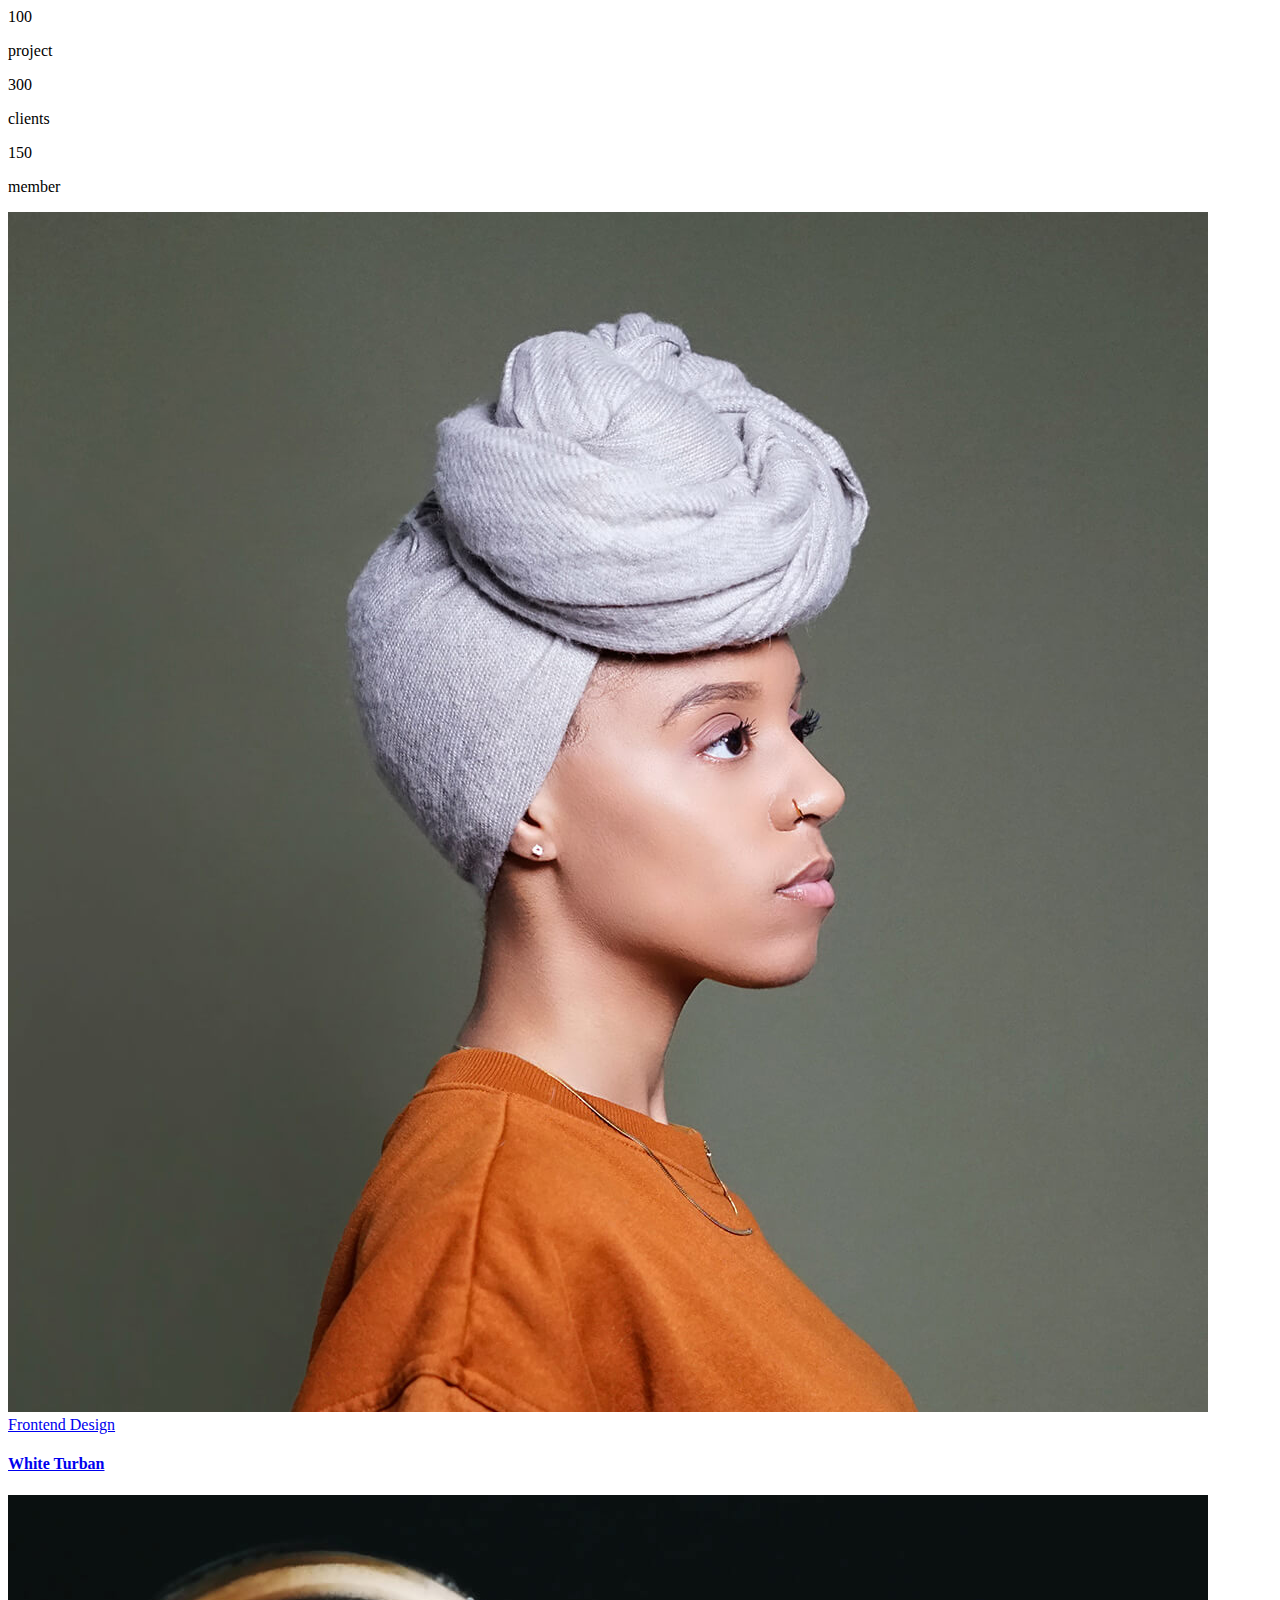
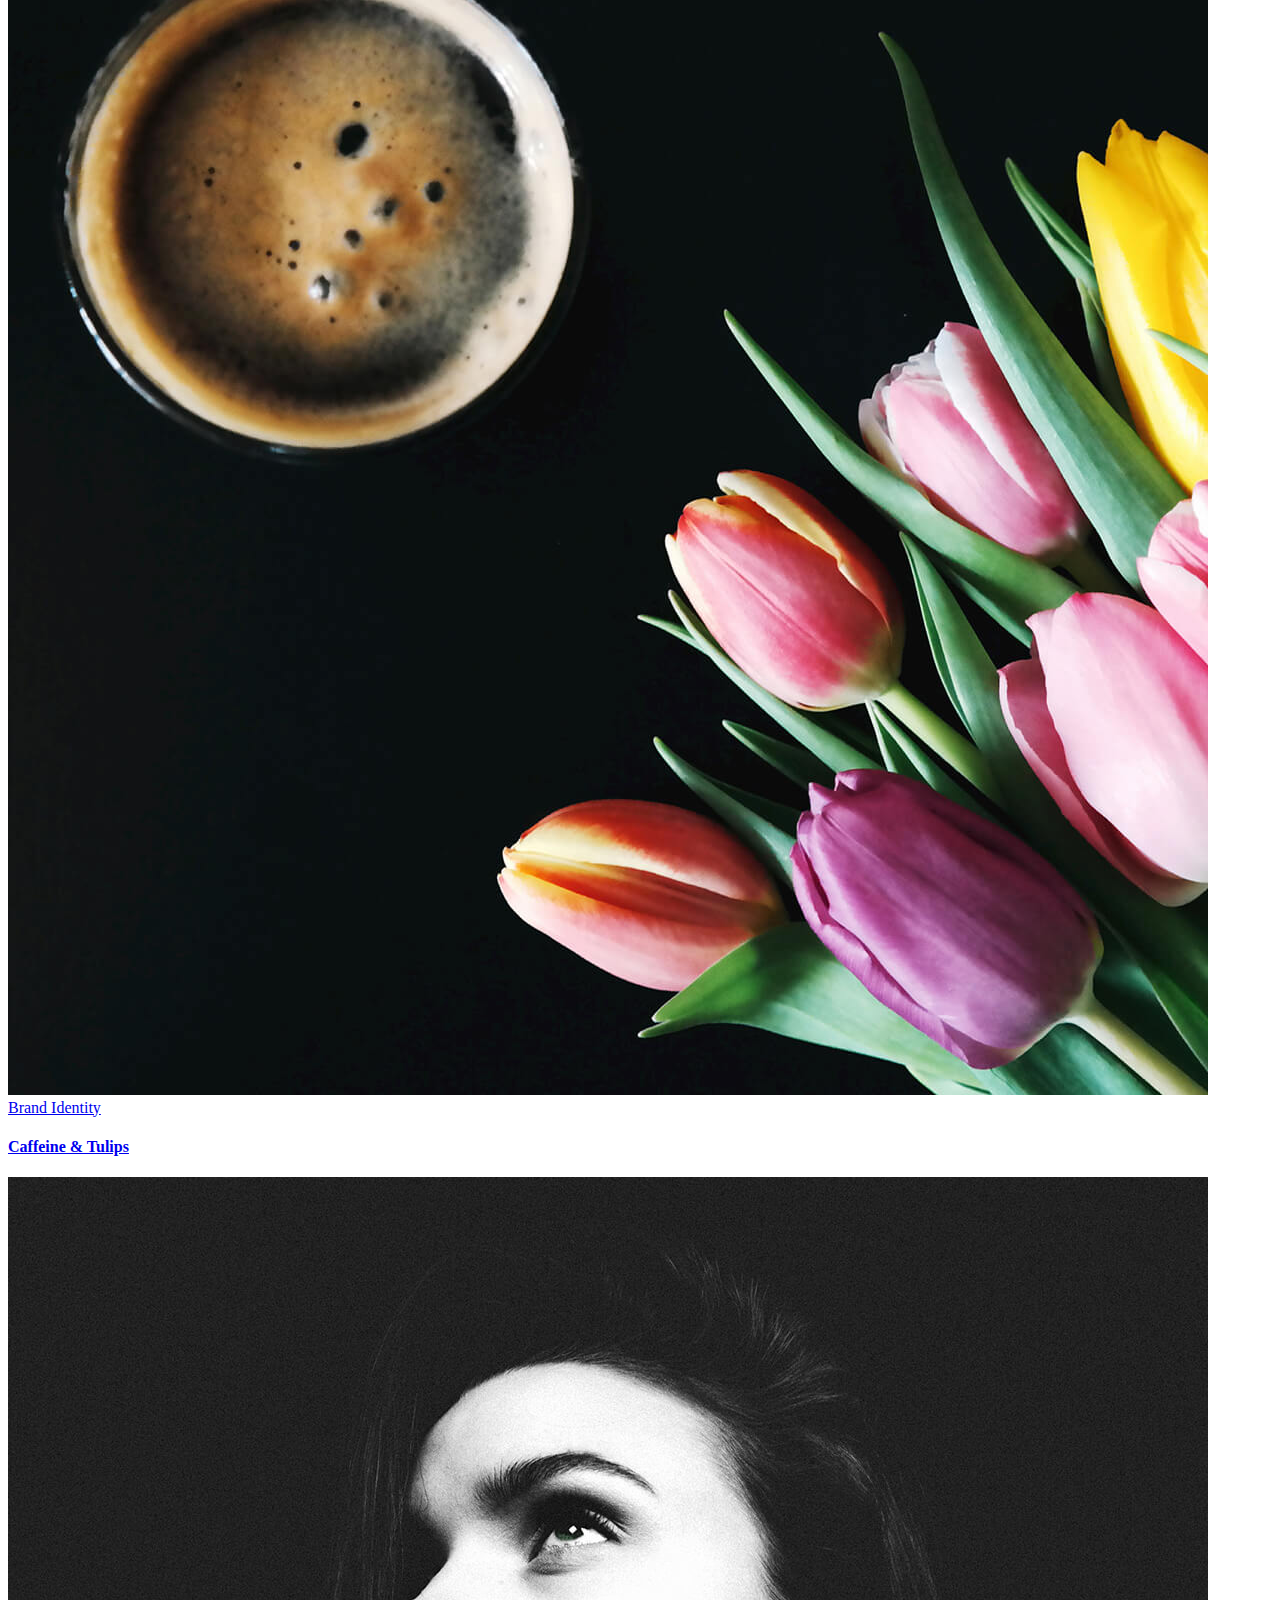
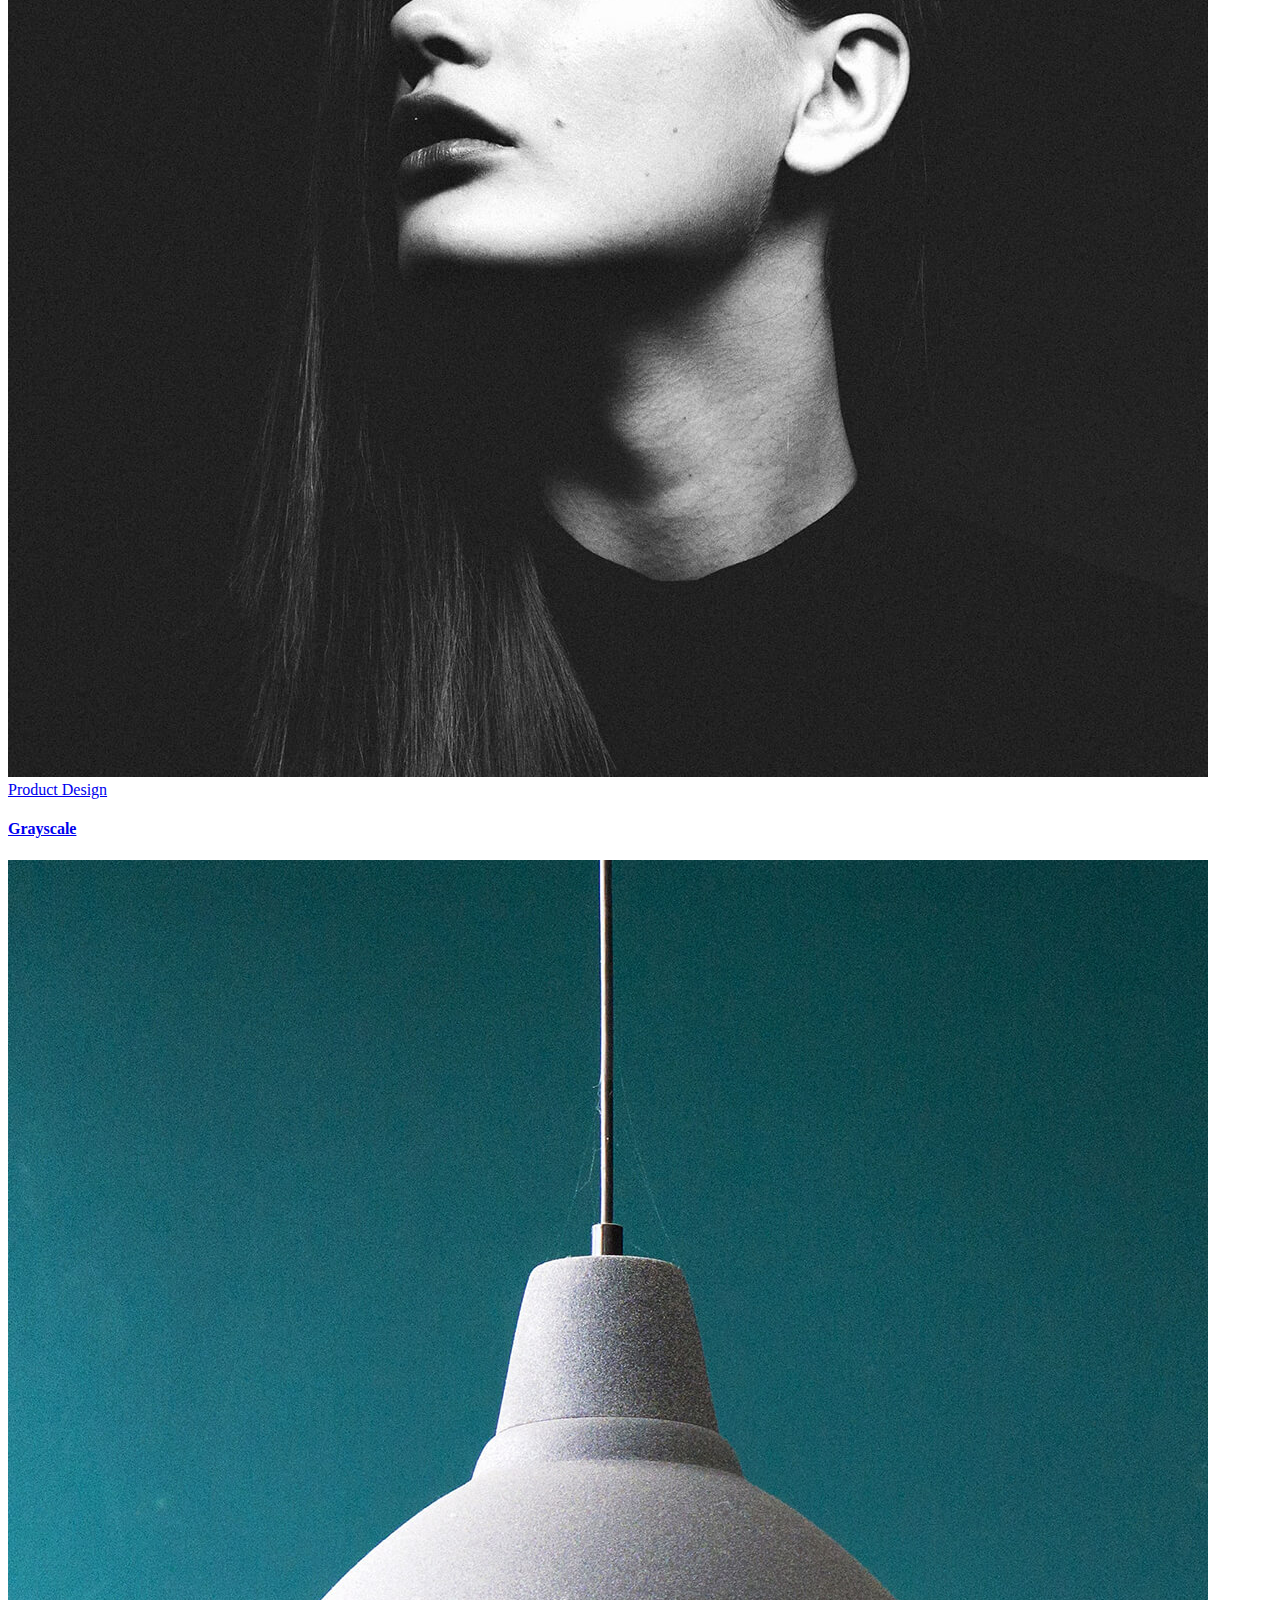
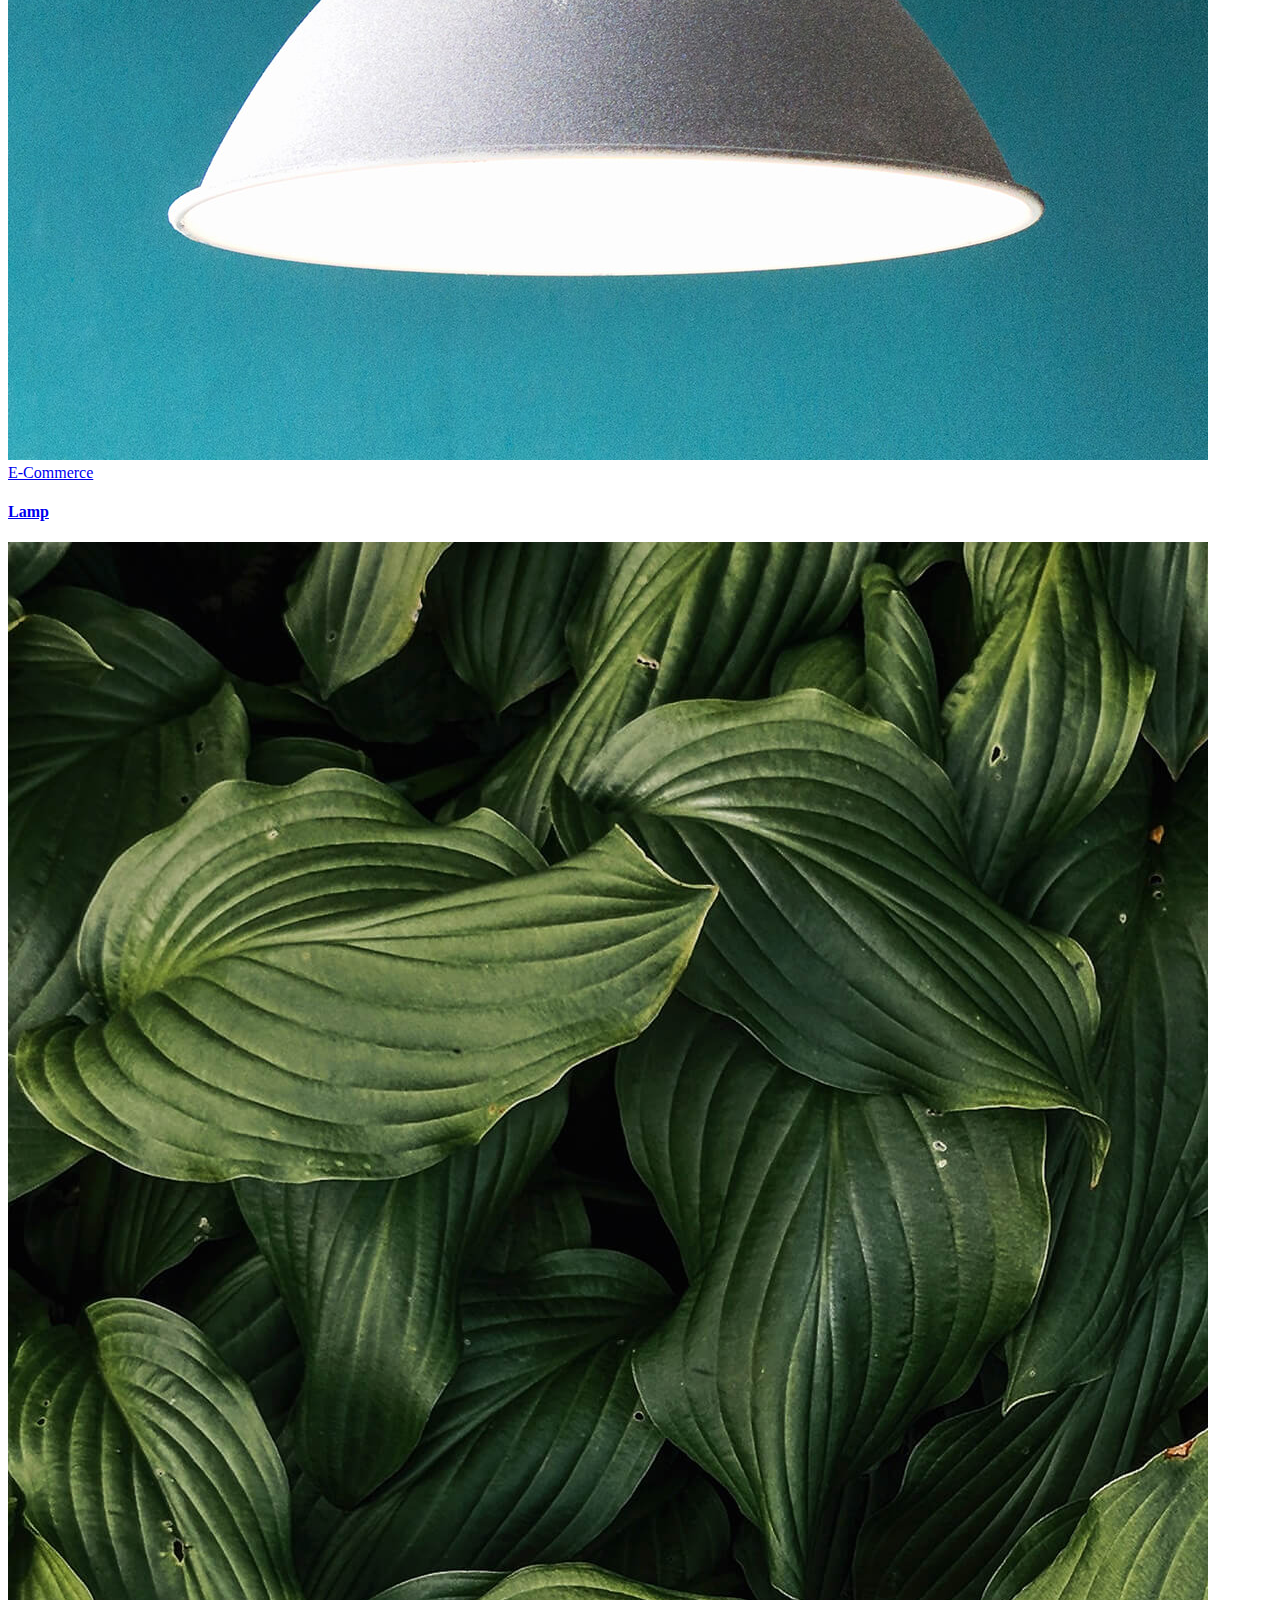
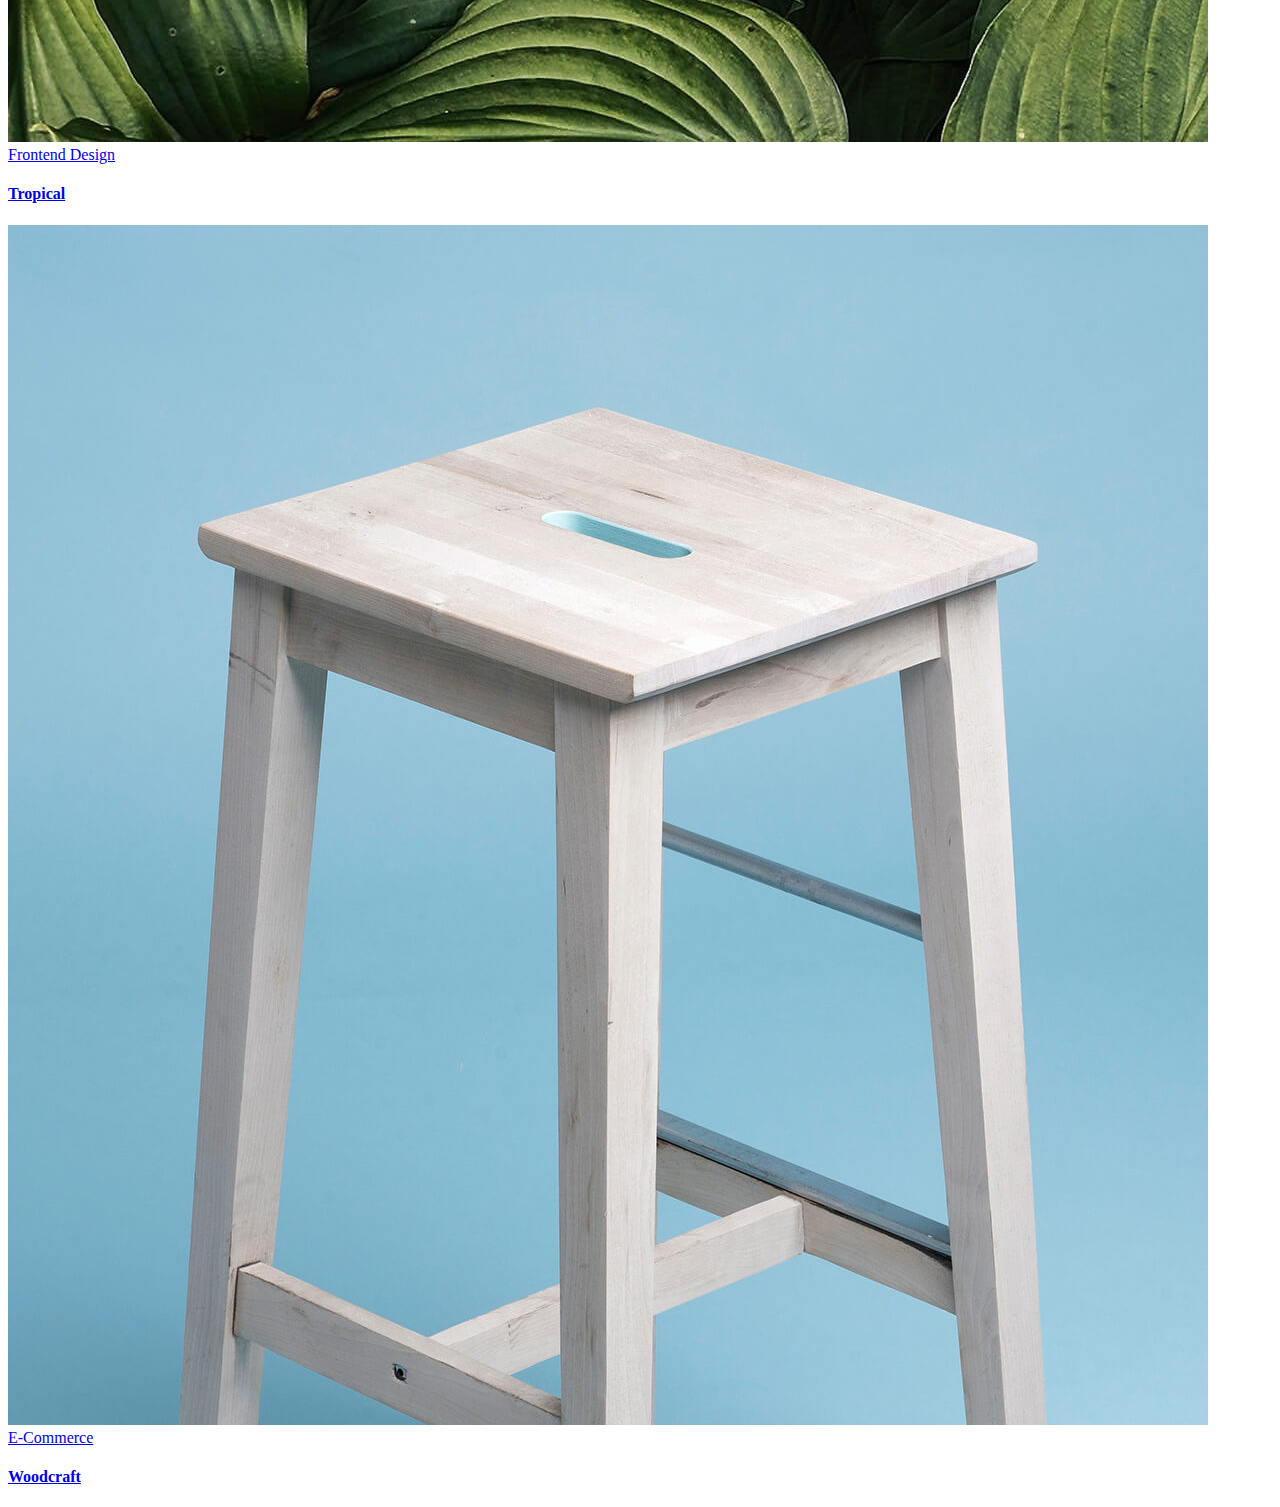
<file: waste.html>
<!DOCTYPE html>
<html lang="en">
<head>
    <meta charset="UTF-8">
    <meta name="viewport" content="width=device-width, initial-scale=1.0">
    <title>Document</title>
</head>
<body>
    <div class="about_part_counter">
        <div class="single_counter">
           <span class="counter">100</span>
           <p>project</p>
        </div>
        <div class="single_counter">
           <span class="counter">300</span>
           <p>clients</p>
        </div>
        <div class="single_counter">
           <span class="counter">150</span>
           <p>member</p>
        </div>
</body>
</html><!-- <div class="row clients-list block-lg-one-fourth block-md-one-third block-tab-one-half block-stack">
    
                            <div class="column clients-list__item">
                                <a href="#0">
                                    <img src="images/clients/snowflake.svg" alt="">
                                </a>
                            </div>
                            <div class="column clients-list__item">
                                <a href="#0">
                                    <img src="images/clients/flash.svg" alt="">
                                </a>
                            </div>
                            <div class="column clients-list__item">
                                <a href="#0">
                                    <img src="images/clients/rise.svg" alt="">
                                </a>
                            </div>
                            <div class="column clients-list__item">
                                <a href="#0">
                                    <img src="images/clients/pinpoint.svg" alt="">
                                </a>
                            </div>
                            <div class="column clients-list__item">
                                <a href="#0">
                                    <img src="images/clients/proline.svg" alt="">
                                </a>
                            </div>
                            <div class="column clients-list__item">
                                <a href="#0">
                                    <img src="images/clients/vision.svg" alt="">
                                </a>
                            </div>
                            <div class="column clients-list__item">
                                <a href="#0">
                                    <img src="images/clients/volume.svg" alt="">
                                </a>
                            </div>
                            <div class="column clients-list__item">
                                <a href="#0">
                                    <img src="images/clients/hitech.svg" alt="">
                                </a>
                            </div>

                        </div> clients-list -->


                        <div id="bricks" class="row bricks">
                            <div class="column lg-12 masonry">
                                <div class="bricks-wrapper">
        
                                    <div class="grid-sizer"></div>
        
                                    <article class="brick brick--double entry">
                                        <a href="#modal-01" class="entry__link">
                                            <div class="entry__thumb">
                                                <img src="images/folio/white_turban@2x.jpg" alt="">
                                            </div>
                                            <div class="entry__info">
                                                <div class="entry__cat">Frontend Design</div>
                                                <h4 class="entry__title">White Turban</h4>
                                            </div>
                                        </a>
                                    </article> <!-- entry -->
        
                                    <article class="brick brick--double entry">
                                        <a href="#modal-02" class="entry__link">
                                            <div class="entry__thumb">
                                                <img src="images/folio/caffeine_and_tulips@2x.jpg" alt="">
                                            </div>
                                            <div class="entry__info">
                                                <div class="entry__cat">Brand Identity</div>
                                                <h4 class="entry__title">Caffeine & Tulips</h4>
                                            </div>
                                        </a>
                                    </article> <!-- entry -->
        
                                    <article class="brick entry">
                                        <a href="#modal-03" class="entry__link">
                                            <div class="entry__thumb">
                                                <img src="images/folio/grayscale@2x.jpg" alt="">
                                            </div>
                                            <div class="entry__info">
                                                <div class="entry__cat">Product Design</div>
                                                <h4 class="entry__title">Grayscale</h4>
                                            </div>
                                        </a>
                                    </article> <!-- entry -->
        
                                    <article class="brick entry">
                                        <a href="#modal-04" class="entry__link">
                                            <div class="entry__thumb">
                                                <img src="images/folio/lamp@2x.jpg" alt="">
                                            </div>
                                            <div class="entry__info">
                                                <div class="entry__cat">E-Commerce</div>
                                                <h4 class="entry__title">Lamp</h4>
                                            </div>
                                        </a>
                                    </article> <!-- entry -->
        
                                    <article class="brick entry">
                                        <a href="#modal-05" class="entry__link">
                                            <div class="entry__thumb">
                                                <img src="images/folio/tropical@2x.jpg" alt="">
                                            </div>
                                            <div class="entry__info">
                                                <div class="entry__cat">Frontend Design</div>
                                                <h4 class="entry__title">Tropical</h4>
                                            </div>
                                        </a>
                                    </article> <!-- entry -->
        
                                    <article class="brick entry">
                                        <a href="#modal-06" class="entry__link">
                                            <div class="entry__thumb">
                                                <img src="images/folio/woodcraft@2x.jpg" alt="">
                                            </div>
                                            <div class="entry__info">
                                                <div class="entry__cat">E-Commerce</div>
                                                <h4 class="entry__title">Woodcraft</h4>
                                            </div>
                                        </a>
                                    </article> <!-- entry -->
        
                                </div> <!-- end bricks-wrapper -->
                            </div> <!-- end masonry -->
                        </div> <!-- end bricks -->
        
        
                        <!-- modal templates popup
                        -------------------------------------------- -->
                        <div id="modal-01" hidden>
                            <div class="modal-popup">
                                <img src="images/folio/gallery/g-turban.jpg" alt="">
                    
                                <div class="modal-popup__desc">
                                    <h5>White Turban</h5>
                                    <p>Odio soluta enim quos sit asperiores rerum rerum repudiandae cum. Vel voluptatem alias qui assumenda iure et expedita voluptatem. Ratione officiis quae.</p>
                                    <ul class="modal-popup__cat">
                                        <li>UX Research</li>
                                        <li>Frontend Design</li>
                                    </ul>
                                </div>
                    
                                <a href="https://www.behance.net/" class="modal-popup__details">Project link</a>
                            </div>
                        </div> <!-- end modal -->
        
                        <div id="modal-02" hidden>
                            <div class="modal-popup">
                                <img src="images/folio/gallery/g-tulips.jpg" alt="">
                    
                                <div class="modal-popup__desc">
                                    <h5>Caffeine & Tulips</h5>
                                    <p>Proin gravida nibh vel velit auctor aliquet. Aenean sollicitudin, lorem quis bibendum auctor, nisi elit consequat ipsum, nec sagittis sem nibh id elit.</p>
                                    <ul class="modal-popup__cat">
                                        <li>Brand Identity</li>
                                    </ul>
                                </div>
                    
                                <a href="https://www.behance.net/" class="modal-popup__details">Project link</a>
                            </div>
                        </div> <!-- end modal -->
        
                        <div id="modal-03" hidden>
                            <div class="modal-popup">
                                <img src="images/folio/gallery/g-grayscale.jpg" alt="">
                    
                                <div class="modal-popup__desc">
                                    <h5>Grayscale</h5>
                                    <p>Exercitationem reprehenderit quod explicabo consequatur aliquid ut magni ut. Deleniti quo corrupti illum velit eveniet ratione necessitatibus ipsam mollitia.</p>
                                    <ul class="modal-popup__cat">
                                        <li>Product Design</li>
                                    </ul>
                                </div>
                    
                                <a href="https://www.behance.net/" class="modal-popup__details">Project link</a>
                            </div>
                        </div> <!-- end modal -->
        
                        <div id="modal-04" hidden>
                            <div class="modal-popup">
                                <img src="images/folio/gallery/g-lamp.jpg" alt="">
                    
                                <div class="modal-popup__desc">
                                    <h5>The Lamp</h5>
                                    <p>Dolores velit qui quos nobis. Aliquam delectus voluptas quos possimus non voluptatem voluptas voluptas. Est doloribus eligendi porro doloribus voluptatum.</p>
                                    <ul class="modal-popup__cat">
                                        <li>E-Commerce</li>
                                    </ul>
                                </div>
                    
                                <a href="https://www.behance.net/" class="modal-popup__details">Project link</a>
                            </div>
                        </div> <!-- end modal -->
        
                        <div id="modal-05" hidden>
                            <div class="modal-popup">
        
                                <img src="images/folio/gallery/g-tropical.jpg" alt="">
                    
                                <div class="modal-popup__desc">
                                    <h5>Tropical</h5>
                                    <p>Proin gravida nibh vel velit auctor aliquet. Aenean sollicitudin, lorem quis bibendum auctor, nisi elit consequat ipsum, nec sagittis sem nibh id elit.</p>
                                    <ul class="modal-popup__cat">
                                        <li>Frontend Design</li>
                                    </ul>
                                </div>
                    
                                <a href="https://www.behance.net/" class="modal-popup__details">Project link</a>
                            </div>
                        </div> <!-- end modal -->
        
                        <div id="modal-06" hidden>
                            <div class="modal-popup">
                                <img src="images/folio/gallery/g-woodcraft.jpg" alt="">
                    
                                <div class="modal-popup__desc">
                                    <h5>Woodcraft</h5>
                                    <p>Quisquam vel libero consequuntur autem voluptas. Qui aut vero. Omnis fugit mollitia cupiditate voluptas. Aenean sollicitudin, lorem quis bibendum auctor.</p>
                                    <ul class="modal-popup__cat">
                                        <li>E-Commerce</li>
                                        <li>Product Design</li>
                                    </ul>
                                </div>
                    
                                <a href="https://www.behance.net/" class="modal-popup__details">Project link</a>
                            </div>
                        </div>
</file>
